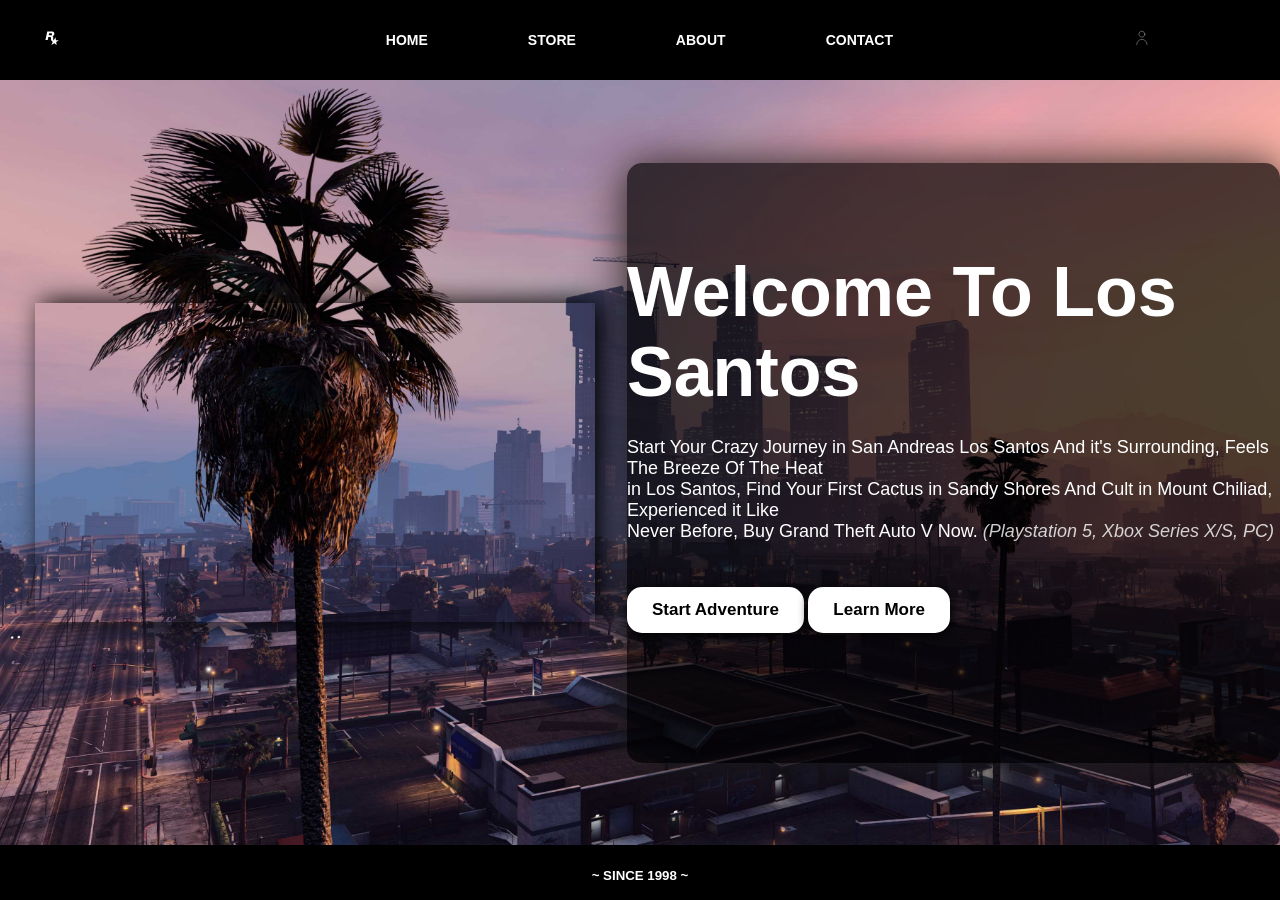
<file: index.html>
<!DOCTYPE html>
<html lang="en">

<head>
    <meta charset="UTF-8">
    <meta name="viewport" content="width=device-width, initial-scale=1.0">
    <title>Rockstar Games</title>
    <link rel="stylesheet" href="style.css">
    <link rel="shortcut icon" href="images/los-santos.jpg" type="image/png">
</head>

<body>
    
    <!-- NAVBAR -->
   <nav class="nav-bar">
        <div class="container">

            <div class="logo">
                <a href="https://www.rockstargames.com/" target="_blank">
                    <svg width="256px" height="256px" viewBox="0 0 1024 1024" xmlns="http://www.w3.org/2000/svg" fill="#000000"><g id="SVGRepo_bgCarrier" stroke-width="0"></g><g id="SVGRepo_tracerCarrier" stroke-linecap="round" stroke-linejoin="round"></g><g id="SVGRepo_iconCarrier"> <circle cx="512" cy="512" r="512" style="fill:#000000"></circle> <path d="m677.52 597.2-17.33-108.86-63.7 108h-12.1c-7.26-12.5-10.08-30.64-10.08-41.93 0-18.54 1.21-36.69 1.21-60.47 0-31.45-9.27-48-33.87-54v-.81c52-7.26 75.79-41.93 75.79-90.31 0-68.94-46-83.86-106-83.86H349.76l-68.53 324.17h85.87l25-118.12h57.25c30.64 0 43.14 14.92 43.14 43.54 0 21.77-2.42 39.11-2.42 55.63 0 6 1.21 20.56 5.64 26.2l62.08 65.71L504.17 777l114.5-68.13 85.47 65.71-15.73-108.45 98.37-68.94zM475.14 410.54H406.6l16.53-78.21h63.7c22.58 0 46.36 6 46.36 33.46 0 35.07-27.01 44.75-58.05 44.75z" style="fill:#fff" alt="Rockstar Games Logo"></path> </g></svg>
                </a>
            </div>

            <div class="navbar-menu">
                <ul class="nav-link">
                    <li class="nav-item">
                        <a href="https://www.rockstargames.com/" target="_blank">Home</a>
                    </li>
                    <li class="nav-item">
                        <a href="https://store.rockstargames.com/?_gl=1*12acp5u*_gcl_au*MzM5NzM0NDQxLjE3MjE3MzgyOTE.*_ga*OTAxNTUyNzk1LjE3MjE2OTYwNDA.*_ga_PJQ2JYZDQC*MTcyMTczODI2OS41LjEuMTcyMTczODU2MC4wLjAuMA.." target="_blank">Store</a>
                    </li>
                    <li class="nav-item">
                        <a href="https://www.rockstargames.com/corpinfo" target="_blank">About</a>
                    </li>
                    <li class="nav-item">
                        <a href="https://www.rockstargames.com/contact" target="_blank">Contact</a>
                    </li>
                </ul>
            </div>

            <div class="icon-user">
                <a href="https://signin.rockstargames.com/signin/user-form?cid=rsg" target="_blank">
                    <svg viewBox="0 0 24 24" fill="none" xmlns="http://www.w3.org/2000/svg"><g id="SVGRepo_bgCarrier" stroke-width="0"></g><g id="SVGRepo_tracerCarrier" stroke-linecap="round" stroke-linejoin="round"></g><g id="SVGRepo_iconCarrier"> <path d="M5 21C5 17.134 8.13401 14 12 14C15.866 14 19 17.134 19 21M16 7C16 9.20914 14.2091 11 12 11C9.79086 11 8 9.20914 8 7C8 4.79086 9.79086 3 12 3C14.2091 3 16 4.79086 16 7Z" stroke="#ffffff" stroke-width="0.4800000000000001" stroke-linecap="round" stroke-linejoin="round"></path> </g></svg>
                </a>
            </div>
    </nav>


    <!-- MAIN HOME -->
    <div class="main-image">

        <div class="video">
            <iframe width="560" height="315" src="https://www.youtube.com/embed/VNbONMSObfs?si=kurZ7Wym8wvnpPao" title="YouTube video player" frameborder="0" allow="accelerometer; autoplay; clipboard-write; encrypted-media; gyroscope; picture-in-picture; web-share" referrerpolicy="strict-origin-when-cross-origin" allowfullscreen></iframe>
        </div>

        <div class="feed">

            <div class="title">
                <h1>Welcome To Los Santos</h1>
                
                <div class="expl">
                    <p>Start Your Crazy Journey in San Andreas Los Santos And it's Surrounding, Feels The Breeze Of The Heat <br>
                    in Los Santos, Find Your First Cactus in Sandy Shores And Cult in Mount Chiliad, Experienced it Like <br> 
                    Never Before, Buy Grand Theft Auto V Now. <i style="opacity: 80%;">(Playstation 5, Xbox Series X/S, PC)</i> </p>
                </div>

                <div class="buy">
                    <a class="Adventure" href="https://www.rockstargames.com/gta-v?info=order" target="_blank">Start Adventure</a>
                    <a class="Learn" href="https://www.rockstargames.com/gta-v?_gl=1*1owbof9*_gcl_au*MzM5NzM0NDQxLjE3MjE3MzgyOTE.*_ga*OTAxNTUyNzk1LjE3MjE2OTYwNDA.*_ga_PJQ2JYZDQC*MTcyMTczODI2OS41LjEuMTcyMTczODI5MS4wLjAuMA.. " target="_blank">Learn More</a>
                </div>
            </div>

        </div>
              
    </div>


    <!-- FOOTER -->
    <div class="footer">
        <h5>~ SINCE 1998 ~</h5>
    </div>




</body>
</html>
</file>
<file: style.css>
* {
    margin: 0;
    padding: 0;
    box-sizing: border-box;
}

body {
    width: 100%;
    overflow-x: hidden; 
    font-family: 'Helvetica', sans-serif;
    background-color: #000000;
}

.buy a    {
    font-family: Arial, Helvetica, sans-serif;
    font-size: 17px;
    font-weight: 700;
    padding: 13px 25px;
    border-radius: 15px;
    background-color: #ffffff;
    color: rgb(0, 0, 0);
    border: none;
    margin-top: 45px;
    box-shadow: 1px 2px 11px black;
    text-decoration: none;
    display: inline-block;
    align-items: center;
    justify-content: center;
}

.buy a:hover {
    background-color: rgb(255, 187, 0);
    color: rgb(0, 0, 0);
    transition: all 0.1s;
}

.container {
    justify-content: center;
    align-items: center;
    display: flex;
    margin-left: 17.5px;
    margin-right: 17,5px;
    width: 100%;
}

.feed {
    width: 1100px;
    height: 600px;
    margin-left: 2rem;
    display: flex;
    justify-content: center;
    align-items: center;
    background-color: rgba(0, 0, 0, 0.7);
    border-radius: 15px;
    box-shadow: -1px 1px 45px #1b1b1b;   
}

.footer {
    border: solid black;
    background-color: black;
    font-family: Arial, Helvetica, sans-serif;
    font-weight: 600;
    color: white;
    width: 100%;
    height: 30px;
    display: flex;
    justify-content: center;
    align-items: center;
    position: absolute;
    bottom: 0;
}

.footer h5 {
    margin-bottom: 19px;
}

.icon-user svg {
    width: 14%;
}

.icon-user {
    margin-left: 190px;
    display: inline-block;
}

.logo svg {
    width: 25%;
}

.logo {
    margin-right: 190px;
}


.main-image   {
    background-image: url(images/los-santos.jpg);
    background-size: cover;
    background-repeat: no-repeat;
    background-position: center center;
    height: 85vh;
    width: 100%;
    display: flex;
    justify-content: center;
    align-items: center;
}

.nav-bar {
    background-color: rgb(0, 0, 0);
    width: 100%;
    height: 80px;
    justify-content: space-between;
    display: flex;
    align-items: center;
    padding: 0 20px;
    box-shadow: -1px 1px 45px #1b1b1b; 
}

.navbar-menu ul {
    list-style: none;
    margin: 0;
    padding: 0;
    display: flex;
}

.navbar-menu .nav-item {
    margin: 1px 50px;
}

.navbar-menu .nav-link a {
    color: white;
    font-size: 14px;
    font-family: Arial, Helvetica, sans-serif;
    font-weight: 600;
    text-transform: uppercase;
    text-decoration: none;    
}

.navbar-menu .nav-link .nav-item a:hover {
  text-decoration: underline;
  color: rgb(255, 196, 0);
  border: none;
  transition: all 0.1s;
}

.title h1 {
    color: white;
    font-family:  Helvetica, sans-serif;
    font-weight: 700;
    font-size: 70px;
    
}

.title p {
    color: white;
    font-family:  Helvetica, sans-serif;
    font-weight: 500;
    font-size: 18px;
    margin-top: 25px;
}

.title {
    margin-bottom: 40px ;
    text-align: left;
}

.video {
    width: 100%px;
    margin-left: 35px;
    box-shadow: 7px -1px 25px black;
}
</file>
